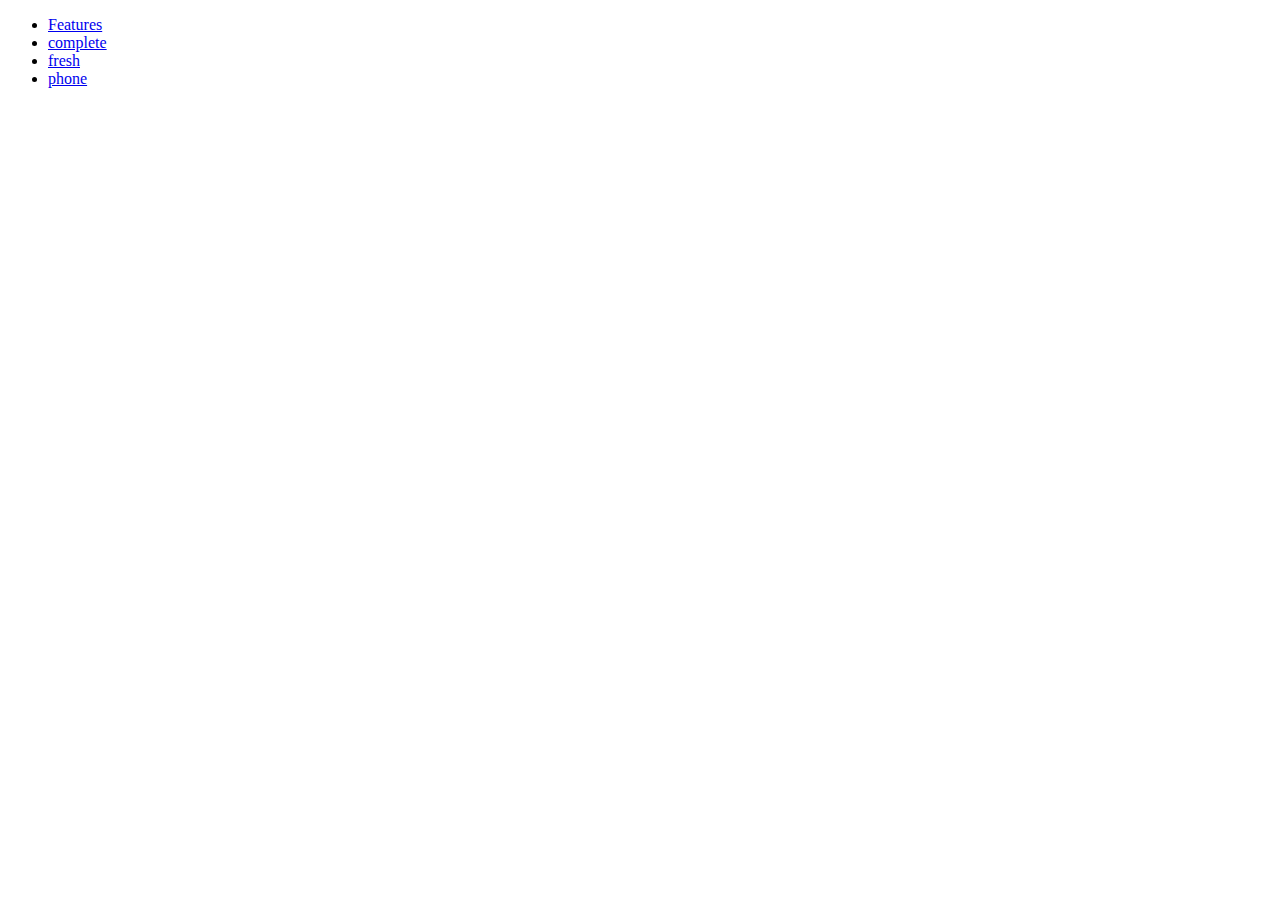
<file: index.html>
<!DOCTYPE html>
<html lang="en">
<head>
    <meta charset="UTF-8">
    <meta name="viewport" content="width=device-width, initial-scale=1.0">
    <meta http-equiv="X-UA-Compatible" content="ie=edge">
    <title>Document</title>
</head>
<body>
    <ul>
        <li><a href="html/Features.html">Features</a></li>
        <li><a href="html/complete.html">complete</a></li>
        <li><a href="html/fresh.html">fresh</a></li>
        <li><a href="html/phone.html">phone</a></li>
    </ul>
</body>
</html>
</file>
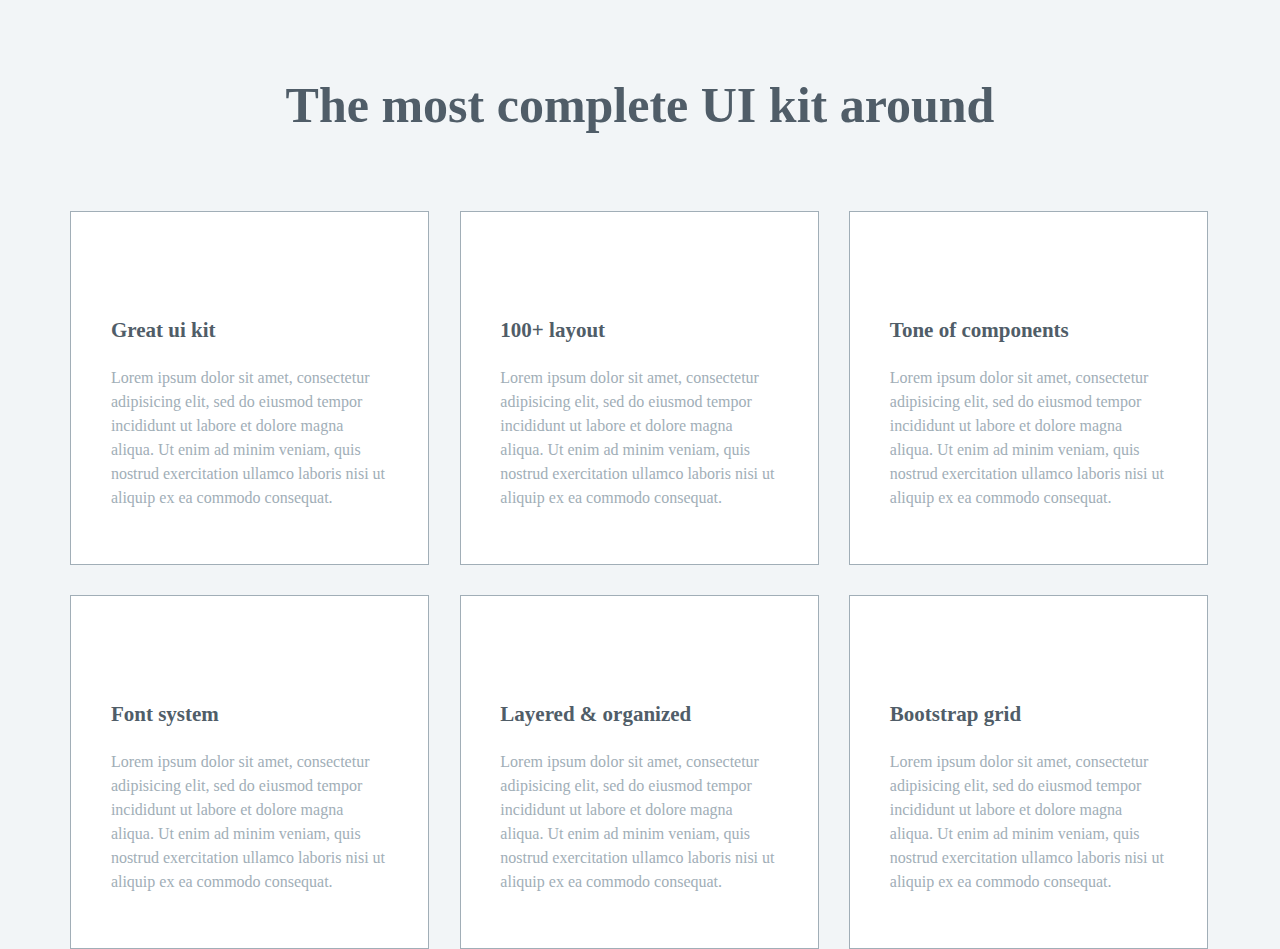
<file: complete.html>
<!DOCTYPE html>
<html lang="en">
<head>
    <meta charset="UTF-8">
    <meta name="viewport" content="width=device-width, initial-scale=1.0">
    <meta http-equiv="X-UA-Compatible" content="ie=edge">
    <link rel="stylesheet" type="text/css" href="reset.css">
    <link rel="stylesheet" href="https://use.fontawesome.com/releases/v5.8.2/css/all.css" integrity="sha384-oS3vJWv+0UjzBfQzYUhtDYW+Pj2yciDJxpsK1OYPAYjqT085Qq/1cq5FLXAZQ7Ay" crossorigin="anonymous">
    <title>Document</title>
</head>
<body class="com_body">
    <header>
        <h1 class="page_tit">The most complete UI kit around</h1>
    </header>
    <section class="wrap">
        <ul class="com_wrap clear">
        <li class="kit_info">
            <div class="kit_info_wrap">
            <div class="info_icon"><i class="far fa-image"></i></div>
            <div class="info_txt">
                <strong class="info_tit">Great ui kit</strong>
                <p class="info_desc">
                    Lorem ipsum dolor sit amet, 
                    consectetur adipisicing elit, sed do 
                    eiusmod tempor incididunt ut labore et 
                    dolore magna aliqua. Ut enim ad minim 
                    veniam, quis nostrud exercitation 
                    ullamco laboris nisi ut aliquip ex ea 
                    commodo consequat.
                </p>
            </div>
        </div>
        </li>
        <li class="kit_info">
            <div class="kit_info_wrap">
            <div class="info_icon"><i class="far fa-image"></i></div>
            <div class="info_txt">
                <strong class="info_tit">100+ layout</strong>
                <p class="info_desc">
                    Lorem ipsum dolor sit amet, 
                    consectetur adipisicing elit, sed do 
                    eiusmod tempor incididunt ut labore et 
                    dolore magna aliqua. Ut enim ad minim 
                    veniam, quis nostrud exercitation 
                    ullamco laboris nisi ut aliquip ex ea 
                    commodo consequat.
                </p>
            </div>
        </li>
        <li class="kit_info">
            <div class="kit_info_wrap">
            <div class="info_icon"><i class="far fa-image"></i></div>
            <div class="info_txt">
                <strong class="info_tit">Tone of components</strong>
                <p class="info_desc">
                    Lorem ipsum dolor sit amet, 
                    consectetur adipisicing elit, sed do 
                    eiusmod tempor incididunt ut labore et 
                    dolore magna aliqua. Ut enim ad minim 
                    veniam, quis nostrud exercitation 
                    ullamco laboris nisi ut aliquip ex ea 
                    commodo consequat.
                </p>
            </div>
            </div>
        </li>
        <li class="kit_info">
            <div class="kit_info_wrap">
            <div class="info_icon"><i class="far fa-image"></i></div>
            <div class="info_txt">
                <strong class="info_tit">Font system</strong>
                <p class="info_desc">
                    Lorem ipsum dolor sit amet, 
                    consectetur adipisicing elit, sed do 
                    eiusmod tempor incididunt ut labore et 
                    dolore magna aliqua. Ut enim ad minim 
                    veniam, quis nostrud exercitation 
                    ullamco laboris nisi ut aliquip ex ea 
                    commodo consequat.
                </p>
            </div>
            </div>
        </li>
        <li class="kit_info">
            <div class="kit_info_wrap">
            <div class="info_icon"><i class="far fa-image"></i></div>
            <div class="info_txt">
                <strong class="info_tit">Layered & organized</strong>
                <p class="info_desc">
                    Lorem ipsum dolor sit amet, 
                    consectetur adipisicing elit, sed do 
                    eiusmod tempor incididunt ut labore et 
                    dolore magna aliqua. Ut enim ad minim 
                    veniam, quis nostrud exercitation 
                    ullamco laboris nisi ut aliquip ex ea 
                    commodo consequat.
                </p>
            </div>
            </div>
        </li>
        <li class="kit_info">
            <div class="kit_info_wrap">
            <div class="info_icon"><i class="far fa-image"></i></div>
            <div class="info_txt">
                <strong class="info_tit">Bootstrap grid</strong>
                <p class="info_desc">
                    Lorem ipsum dolor sit amet, 
                    consectetur adipisicing elit, sed do 
                    eiusmod tempor incididunt ut labore et 
                    dolore magna aliqua. Ut enim ad minim 
                    veniam, quis nostrud exercitation 
                    ullamco laboris nisi ut aliquip ex ea 
                    commodo consequat.
                </p>
            </div>
            </div>
        </li>
    </ul>
    </section>
</body>
</html>
</file>
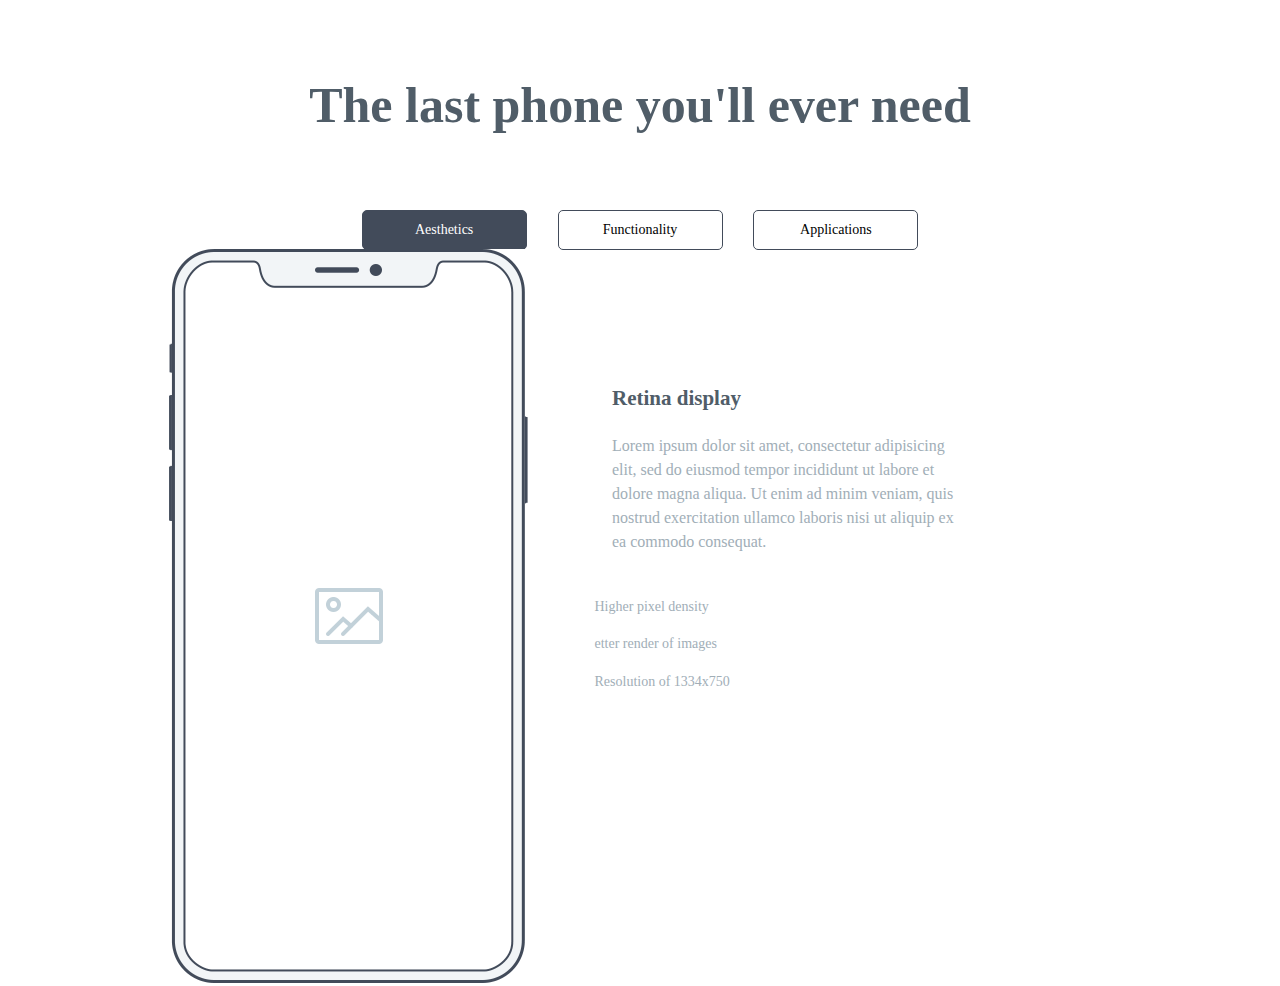
<file: phone.html>
<!DOCTYPE html>
<html lang="en">
<head>
    <meta charset="UTF-8">
    <meta name="viewport" content="width=device-width, initial-scale=1.0">
    <meta http-equiv="X-UA-Compatible" content="ie=edge">
    <link rel="stylesheet" type="text/css" href="reset.css">
    <link rel="stylesheet" href="https://use.fontawesome.com/releases/v5.8.2/css/all.css" integrity="sha384-oS3vJWv+0UjzBfQzYUhtDYW+Pj2yciDJxpsK1OYPAYjqT085Qq/1cq5FLXAZQ7Ay" crossorigin="anonymous">
    <title>Document</title>
</head>
<body>
    <header>
        <h1 class="page-tit">The last phone you'll ever need</h1>
    </header>
    <section class="wrap over">

        <ul class="phone-tab clear">
            <li><div class="phone-tab-list">Aesthetics</div></li>
            <li><div class="phone-tab-list">Functionality</div></li>
            <li><div class="phone-tab-list">Applications</div></li>
        </ul>

        <div class="tab-arti clear">
            <div class="aest-img">
                <img src="images/features/device.png">
            </div>
            <div class="aest-txt-wrap">
            <div class="aest-txt">
                <strong class="aest-tit">Retina display</strong>
                <p>
                    Lorem ipsum dolor sit amet, consectetur adipisicing 
                    elit, sed do eiusmod tempor incididunt ut labore et 
                    dolore magna aliqua. Ut enim ad minim veniam, quis 
                    nostrud exercitation ullamco laboris nisi ut aliquip ex 
                    ea commodo consequat.
                </p>
                <ul class="aest-list">
                    <li class="clear"><i class="far fa-check-circle"></i><span>Higher pixel density</span></li>
                    <li class="clear"><i class="far fa-check-circle"></i><span>etter render of images</span></li>
                    <li class="clear"><i class="far fa-check-circle"></i><span>Resolution of 1334x750</span></li>
                </ul>
            </div>
            </div>
        </div>
    </section>
</body>
</html>
</file>
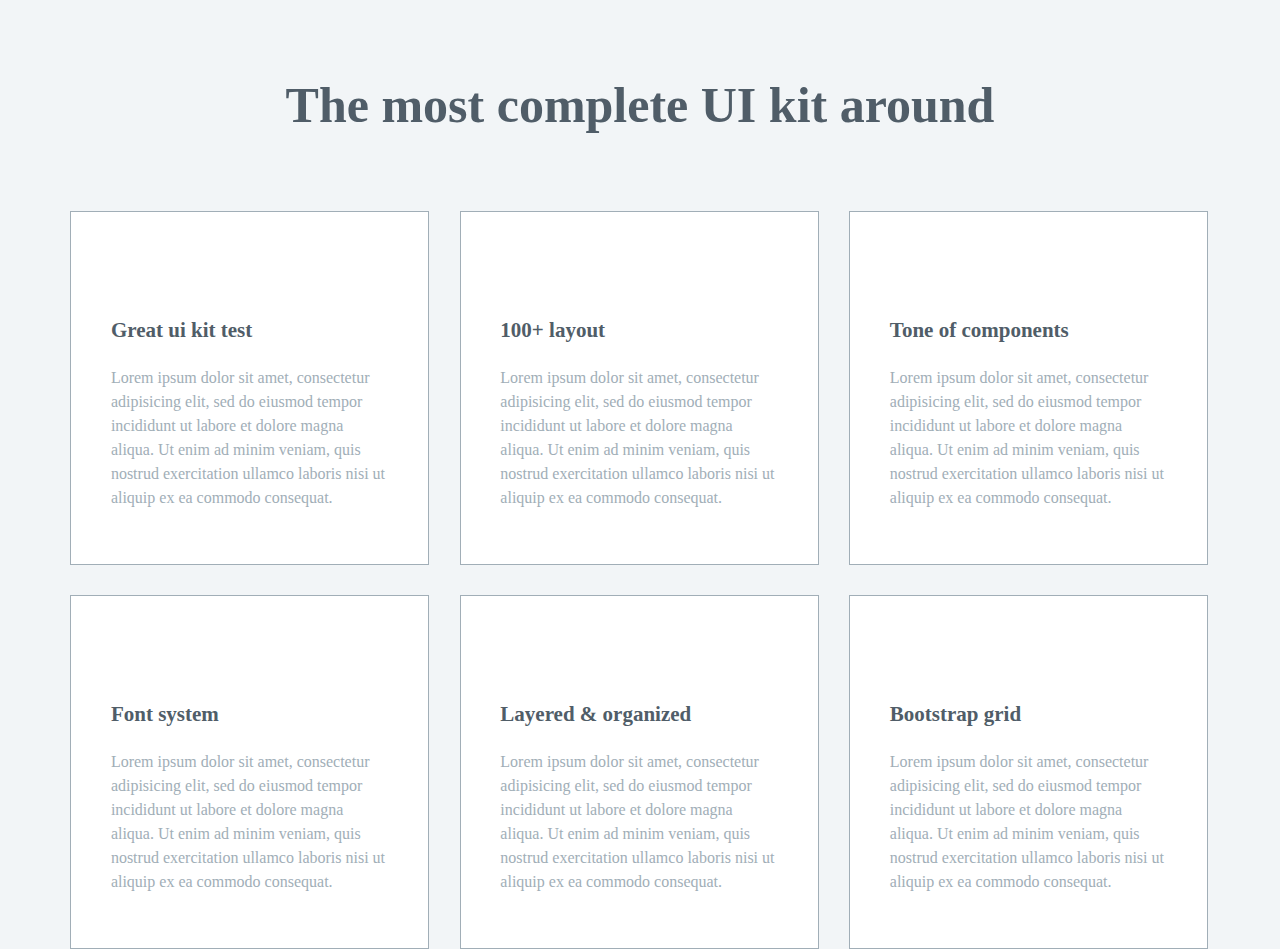
<file: html/complete.html>
<!DOCTYPE html>
<html lang="en">
<head>
    <meta charset="UTF-8">
    <meta name="viewport" content="width=device-width, initial-scale=1.0">
    <meta http-equiv="X-UA-Compatible" content="ie=edge">
    <link rel="stylesheet" type="text/css" href="../css/reset.css">
    <link rel="stylesheet" href="https://use.fontawesome.com/releases/v5.8.2/css/all.css" integrity="sha384-oS3vJWv+0UjzBfQzYUhtDYW+Pj2yciDJxpsK1OYPAYjqT085Qq/1cq5FLXAZQ7Ay" crossorigin="anonymous">
    <title>Document</title>
</head>
<body class="com_body">
    <header>
        <h1 class="page_tit">The most complete UI kit around</h1>
    </header>
    <section class="wrap">
        <ul class="com_wrap clear">
        <li class="kit_info">
            <div class="kit_info_wrap">
            <div class="info_icon"><i class="far fa-image"></i></div>
            <div class="info_txt">
                <strong class="info_tit">Great ui kit test</strong>
                <p class="info_desc">
                    Lorem ipsum dolor sit amet, 
                    consectetur adipisicing elit, sed do 
                    eiusmod tempor incididunt ut labore et 
                    dolore magna aliqua. Ut enim ad minim 
                    veniam, quis nostrud exercitation 
                    ullamco laboris nisi ut aliquip ex ea 
                    commodo consequat.
                </p>
            </div>
        </div>
        </li>
        <li class="kit_info">
            <div class="kit_info_wrap">
            <div class="info_icon"><i class="far fa-image"></i></div>
            <div class="info_txt">
                <strong class="info_tit">100+ layout</strong>
                <p class="info_desc">
                    Lorem ipsum dolor sit amet, 
                    consectetur adipisicing elit, sed do 
                    eiusmod tempor incididunt ut labore et 
                    dolore magna aliqua. Ut enim ad minim 
                    veniam, quis nostrud exercitation 
                    ullamco laboris nisi ut aliquip ex ea 
                    commodo consequat.
                </p>
            </div>
        </li>
        <li class="kit_info">
            <div class="kit_info_wrap">
            <div class="info_icon"><i class="far fa-image"></i></div>
            <div class="info_txt">
                <strong class="info_tit">Tone of components</strong>
                <p class="info_desc">
                    Lorem ipsum dolor sit amet, 
                    consectetur adipisicing elit, sed do 
                    eiusmod tempor incididunt ut labore et 
                    dolore magna aliqua. Ut enim ad minim 
                    veniam, quis nostrud exercitation 
                    ullamco laboris nisi ut aliquip ex ea 
                    commodo consequat.
                </p>
            </div>
            </div>
        </li>
        <li class="kit_info">
            <div class="kit_info_wrap">
            <div class="info_icon"><i class="far fa-image"></i></div>
            <div class="info_txt">
                <strong class="info_tit">Font system</strong>
                <p class="info_desc">
                    Lorem ipsum dolor sit amet, 
                    consectetur adipisicing elit, sed do 
                    eiusmod tempor incididunt ut labore et 
                    dolore magna aliqua. Ut enim ad minim 
                    veniam, quis nostrud exercitation 
                    ullamco laboris nisi ut aliquip ex ea 
                    commodo consequat.
                </p>
            </div>
            </div>
        </li>
        <li class="kit_info">
            <div class="kit_info_wrap">
            <div class="info_icon"><i class="far fa-image"></i></div>
            <div class="info_txt">
                <strong class="info_tit">Layered & organized</strong>
                <p class="info_desc">
                    Lorem ipsum dolor sit amet, 
                    consectetur adipisicing elit, sed do 
                    eiusmod tempor incididunt ut labore et 
                    dolore magna aliqua. Ut enim ad minim 
                    veniam, quis nostrud exercitation 
                    ullamco laboris nisi ut aliquip ex ea 
                    commodo consequat.
                </p>
            </div>
            </div>
        </li>
        <li class="kit_info">
            <div class="kit_info_wrap">
            <div class="info_icon"><i class="far fa-image"></i></div>
            <div class="info_txt">
                <strong class="info_tit">Bootstrap grid</strong>
                <p class="info_desc">
                    Lorem ipsum dolor sit amet, 
                    consectetur adipisicing elit, sed do 
                    eiusmod tempor incididunt ut labore et 
                    dolore magna aliqua. Ut enim ad minim 
                    veniam, quis nostrud exercitation 
                    ullamco laboris nisi ut aliquip ex ea 
                    commodo consequat.
                </p>
            </div>
            </div>
        </li>
    </ul>
    </section>
</body>
</html>
</file>
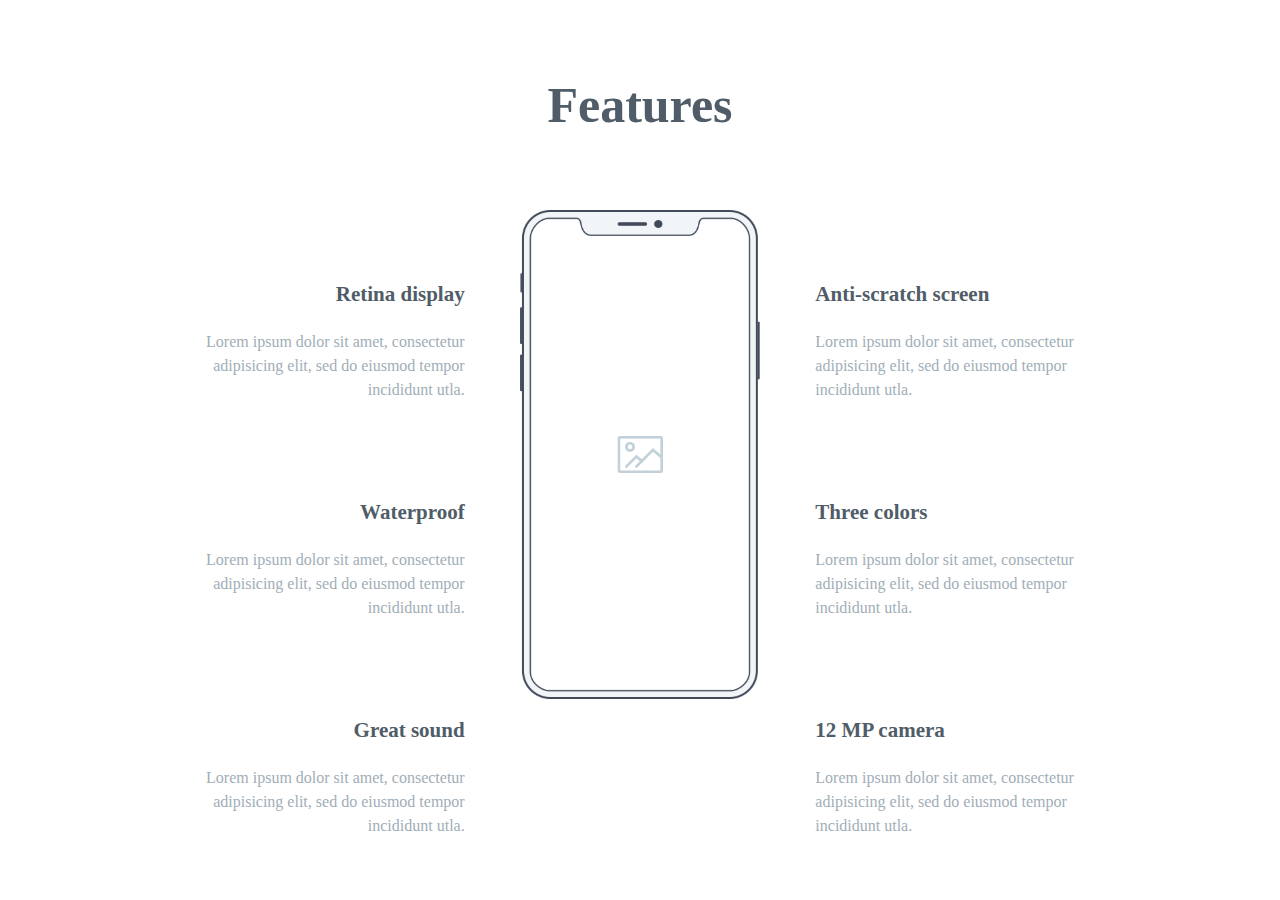
<file: html/Features.html>
<!DOCTYPE html>
<html lang="en">
<head>
    <meta charset="UTF-8">
    <meta name="viewport" content="width=device-width, initial-scale=1.0">
    <meta http-equiv="X-UA-Compatible" content="ie=edge">
    <link rel="stylesheet" type="text/css" href="../css/reset.css">
    <link rel="stylesheet" href="https://use.fontawesome.com/releases/v5.8.2/css/all.css" integrity="sha384-oS3vJWv+0UjzBfQzYUhtDYW+Pj2yciDJxpsK1OYPAYjqT085Qq/1cq5FLXAZQ7Ay" crossorigin="anonymous">
    <title>Document</title>
</head>
<body>
    <header>
        <h1 class="page_tit">Features</h1>
    </header>
    <section>
        <ul class="le_desc">
            <li class="le_desc_1 clear">
                <div class="le_icon">
                    <i class="far fa-image"></i>
                </div>
                <div class="le_desc_txt">
                    <strong class="decs_tit">Retina display</strong>
                    <p>
                            Lorem ipsum dolor sit amet, consectetur<br>
                            adipisicing elit, sed do eiusmod tempor<br>
                            incididunt utla.
                    </p>
                </div>
            </il>
            <li class="le_desc_2 clear">
                <div class="le_icon">
                        <i class="far fa-image"></i>
                </div>
                <div class="le_desc_txt">
                    <strong class="decs_tit">Waterproof</strong>
                    <p>
                            Lorem ipsum dolor sit amet, consectetur<br>
                            adipisicing elit, sed do eiusmod tempor<br>
                            incididunt utla.
                    </p>
                </div>
            </li>
            <li class="le_desc_3 clear">
                <div class="le_icon">
                        <i class="far fa-image"></i>
                </div>
                <div class="le_desc_txt">
                    <strong class="decs_tit">Great sound</strong>
                    <p>
                            Lorem ipsum dolor sit amet, consectetur<br>
                            adipisicing elit, sed do eiusmod tempor<br>
                            incididunt utla.
                    </p>
                </div>
                
            </li>
        </ul>

        <ul class="rig_desc">
            <li class="rig_desc_1 clear">
                <div class="rig_icon">
                        <i class="far fa-image"></i>
                </div>
                <div class="rig_desc_txt">
                    <strong class="decs_tit">Anti-scratch screen</strong>
                    <p>
                            Lorem ipsum dolor sit amet, consectetur<br>
                            adipisicing elit, sed do eiusmod tempor<br>
                            incididunt utla.
                    </p>
                </div>
            </li>
            <li class="rig_desc_2 clear">
                <div class="rig_icon">
                        <i class="far fa-image"></i>
                </div>
                <div class="rig_desc_txt">
                    <strong class="decs_tit">Three colors</strong>
                    <p>
                            Lorem ipsum dolor sit amet, consectetur<br>
                            adipisicing elit, sed do eiusmod tempor<br>
                            incididunt utla.
                    </p>
                </div>
            </li>
            <li class="rig_desc_3 clear">
                <div class="rig_icon">
                    <i class="far fa-image"></i>
                </div>
                <div class="rig_desc_txt">
                    <strong class="decs_tit">12 MP camera</strong>
                    <p>
                            Lorem ipsum dolor sit amet, consectetur<br>
                            adipisicing elit, sed do eiusmod tempor<br>
                            incididunt utla.
                    </p>
                </div>
                
            </li>
        </ul>


        <div class="cen_img">
            <img src = "../images/features/device.png" alt="phone">
        </div>
    </section>
</body>
</html>
</file>
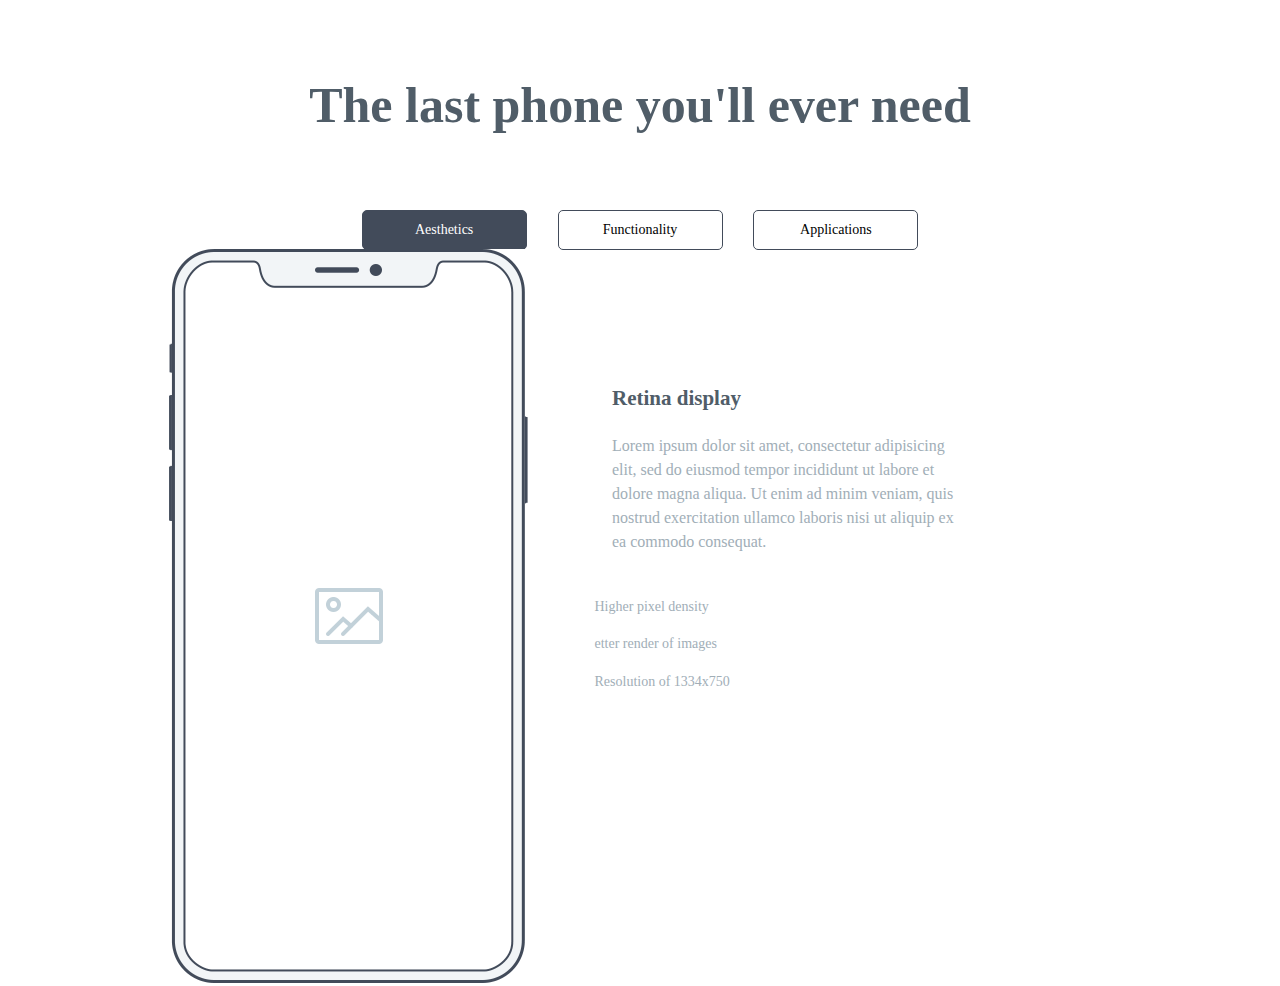
<file: html/phone.html>
<!DOCTYPE html>
<html lang="en">
<head>
    <meta charset="UTF-8">
    <meta name="viewport" content="width=device-width, initial-scale=1.0">
    <meta http-equiv="X-UA-Compatible" content="ie=edge">
    <link rel="stylesheet" type="text/css" href="../css/reset.css">
    <link rel="stylesheet" href="https://use.fontawesome.com/releases/v5.8.2/css/all.css" integrity="sha384-oS3vJWv+0UjzBfQzYUhtDYW+Pj2yciDJxpsK1OYPAYjqT085Qq/1cq5FLXAZQ7Ay" crossorigin="anonymous">
    <title>Document</title>
</head>
<body>
    <header>
        <h1 class="page-tit">The last phone you'll ever need</h1>
    </header>
    <section class="wrap over">

        <ul class="phone-tab clear">
            <li><div class="phone-tab-list">Aesthetics</div></li>
            <li><div class="phone-tab-list">Functionality</div></li>
            <li><div class="phone-tab-list">Applications</div></li>
        </ul>

        <div class="tab-arti clear">
            <div class="aest-img">
                <img src="../images/features/device.png">
            </div>
            <div class="aest-txt-wrap">
            <div class="aest-txt">
                <strong class="aest-tit">Retina display</strong>
                <p>
                    Lorem ipsum dolor sit amet, consectetur adipisicing 
                    elit, sed do eiusmod tempor incididunt ut labore et 
                    dolore magna aliqua. Ut enim ad minim veniam, quis 
                    nostrud exercitation ullamco laboris nisi ut aliquip ex 
                    ea commodo consequat.
                </p>
                <ul class="aest-list">
                    <li class="clear"><i class="far fa-check-circle"></i><span>Higher pixel density</span></li>
                    <li class="clear"><i class="far fa-check-circle"></i><span>etter render of images</span></li>
                    <li class="clear"><i class="far fa-check-circle"></i><span>Resolution of 1334x750</span></li>
                </ul>
            </div>
            </div>
        </div>
    </section>
</body>
</html>
</file>
